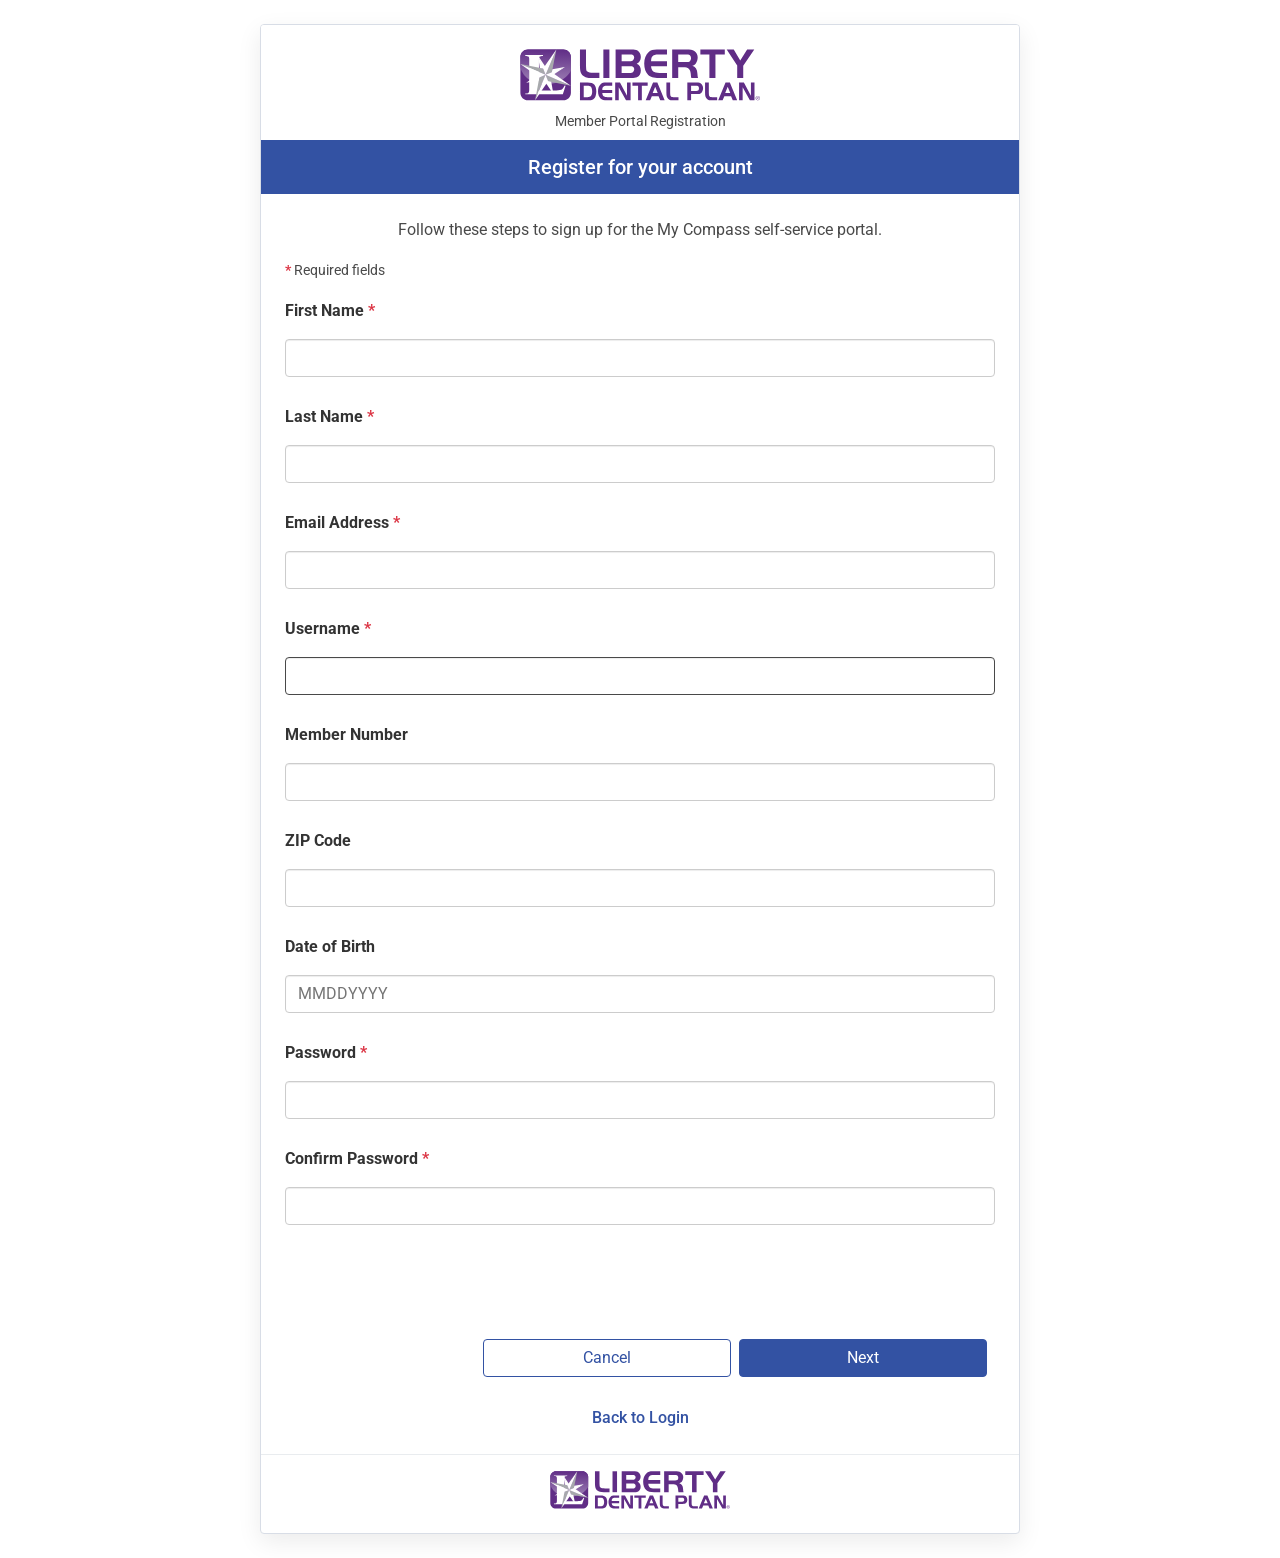
<file: registration.html>
<!DOCTYPE html>
<html lang="en">
<head>
  <meta charset="UTF-8" />
  <meta name="viewport" content="width=device-width, initial-scale=1.0" />
  <title>LIBERTY Dental Plan - Registration</title>

  <link rel="stylesheet" href="./bootstrap-overrides.css" />
  <link rel="stylesheet" href="./styles.css" />
  <link rel="stylesheet" href="./all.min.css" />

  <link rel="preconnect" href="https://fonts.googleapis.com">
  <link rel="preconnect" href="https://fonts.gstatic.com" crossorigin>
  <link href="https://fonts.googleapis.com/css2?family=Roboto:wght@400;500;700&display=swap" rel="stylesheet">

  <style>
    body {
      background: #ffffff;
      color: #333;
      font-family: "Roboto", sans-serif;
    }

    .page-shell {
      min-height: 100vh;
      display: flex;
      align-items: center;
      justify-content: center;
      padding: 24px 16px;
      background: #ffffff;
    }

    .portal-card {
      width: 100%;
      max-width: 760px;
      background: #fff;
      border: 1px solid #d8dde6;
      border-radius: 4px;
      box-shadow: 0 8px 24px rgba(0, 0, 0, 0.08);
      overflow: hidden;
    }

    .brand-top {
      text-align: center;
      padding: 24px 24px 8px;
      background: #fff;
    }

    .brand-top img {
      max-width: 240px;
      height: auto;
      margin: 0 auto 10px;
      display: block;
    }

    .brand-subtitle {
      font-size: 14px;
      color: #494949;
      margin: 0;
    }

    .self_asserted_signup_container {
      margin-bottom: 0 !important;
      color: #333;
    }

    #api {
      padding: 24px;
    }

    .register-intro {
      text-align: center;
      color: #494949;
      padding-bottom: 18px;
    }

    .back-login {
      text-align: center;
      padding: 0 24px 24px;
    }

    .back-login a {
      color: #3352a3;
      text-decoration: none;
      font-weight: 500;
    }

    .back-login a:hover {
      text-decoration: underline;
    }

    .footer-brand {
      text-align: center;
      padding: 16px 24px 24px;
      border-top: 1px solid #e9ecef;
    }

    .footer-brand img {
      max-width: 180px;
      height: auto;
      margin: 0 auto;
      display: block;
    }

    #attributeVerification {
      overflow: visible;
    }

    #attributeList ul {
      list-style: none;
      padding-left: 0;
      margin: 0;
    }

    #attributeList ul li {
      margin-bottom: 18px;
    }

    .attrEntry {
      margin-bottom: 14px;
    }

    .attrEntry label {
      display: block;
      text-align: left;
      margin-top: 0;
      margin-bottom: 6px;
      font-weight: 700;
      color: #333;
    }

    .attrEntry input,
    .attrEntry select {
      width: 100%;
    }

    .helpText,
    .error.itemLevel,
    .error.pageLevel,
    .verificationInfoText,
    .verificationSuccessText,
    .verificationErrorText {
      margin-top: 6px;
    }

    .buttons {
      margin-top: 24px;
    }

    .buttons button {
      margin-bottom: 8px;
    }

    .required-note {
      text-align: left;
      color: #494949;
      margin-bottom: 18px;
      font-size: 14px;
    }

    .required-note .star {
      color: #dc3545;
      font-weight: 700;
    }

    @media (max-width: 576px) {
      #api {
        padding: 18px;
      }

      .brand-top {
        padding: 20px 16px 8px;
      }
    }
  </style>
</head>
<body>
  <main class="page-shell">
    <section class="portal-card">
      <div class="brand-top">
        <img src="./C-Stacked-Horizontal.svg" alt="LIBERTY Dental Plan Logo" />
        <p class="brand-subtitle">Member Portal Registration</p>
      </div>

      <div class="self_asserted_signup_container">
        <div class="heading">
          <h1>Register for your account</h1>
        </div>

        <div id="api" data-name="SelfAsserted">
          <div class="register-intro">
            Follow these steps to sign up for the My Compass self-service portal.
          </div>

          <div class="required-note">
            <span class="star">*</span> Required fields
          </div>

          <form id="attributeVerification" action="JavaScript:void(0);">
            <div id="passwordEntryMismatch" class="error pageLevel" style="display:none;" aria-hidden="true"></div>
            <div id="requiredFieldMissing" class="error pageLevel" style="display:none;" aria-hidden="true"></div>
            <div id="fieldIncorrect" class="error pageLevel" style="display:none;" aria-hidden="true"></div>
            <div id="claimVerificationServerError" class="error pageLevel" style="display:none;" aria-hidden="true"></div>

            <div id="attributeList" class="attr">
              <ul>
                <li>
                  <div class="attrEntry">
                    <label id="givenName_label" for="givenName">First Name</label>
                    <input id="givenName" name="givenName" type="text" autocomplete="given-name" />
                    <div class="error itemLevel" style="display:none;"></div>
                  </div>
                </li>

                <li>
                  <div class="attrEntry">
                    <label id="surname_label" for="surname">Last Name</label>
                    <input id="surname" name="surname" type="text" autocomplete="family-name" />
                    <div class="error itemLevel" style="display:none;"></div>
                  </div>
                </li>

                <li>
                  <div class="attrEntry">
                    <label id="email_label" for="email">Email Address</label>
                    <input id="email" name="email" type="email" autocomplete="email" />
                    <div class="error itemLevel" style="display:none;"></div>
                  </div>
                </li>

                <li>
                  <div class="attrEntry">
                    <label id="signInName_label" for="signInName">Username</label>
                    <input id="signInName" name="signInName" type="text" autocomplete="username" />
                    <div class="error itemLevel" style="display:none;"></div>
                  </div>
                </li>

                <li>
                  <div class="attrEntry">
                    <label id="memberNumber_label" for="memberNumber">Member Number</label>
                    <input id="memberNumber" name="memberNumber" type="text" />
                    <div class="helpText">Enter your member number exactly as it appears on your card.</div>
                    <div class="error itemLevel" style="display:none;"></div>
                  </div>
                </li>

                <li>
                  <div class="attrEntry">
                    <label id="memberZipCode_label" for="memberZipCode">ZIP Code</label>
                    <input id="memberZipCode" name="memberZipCode" type="text" inputmode="numeric" />
                    <div class="error itemLevel" style="display:none;"></div>
                  </div>
                </li>

                <li>
                  <div class="attrEntry">
                    <label id="memberDateOfBirth_label" for="memberDateOfBirth">Date of Birth</label>
                    <input id="memberDateOfBirth" name="memberDateOfBirth" type="text" placeholder="MMDDYYYY" />
                    <div class="helpText">Please enter valid date in MMDDYYYY format.</div>
                    <div class="error itemLevel" style="display:none;"></div>
                  </div>
                </li>

                <li>
                  <div class="attrEntry">
                    <label id="newPassword_label" for="newPassword">Password</label>
                    <input id="newPassword" name="newPassword" type="password" autocomplete="new-password" />
                    <div class="error itemLevel" style="display:none;"></div>
                  </div>
                </li>

                <li>
                  <div class="attrEntry">
                    <label id="reenterPassword_label" for="reenterPassword">Confirm Password</label>
                    <input id="reenterPassword" name="reenterPassword" type="password" autocomplete="new-password" />
                    <div class="error itemLevel" style="display:none;"></div>
                  </div>
                </li>
              </ul>
            </div>

            <div class="buttons">
              <button id="continue" type="submit">Next</button>
              <button id="cancel" type="button">Cancel</button>
            </div>

            <div class="verifying-modal">
              <div id="verifying_blurb"></div>
            </div>
          </form>
        </div>

        <div class="back-login">
          <a href="./index.html">Back to Login</a>
        </div>
      </div>

      <div class="footer-brand">
        <img src="./C-Stacked-Horizontal.svg" alt="LIBERTY Dental Plan Footer Logo" />
      </div>
    </section>
  </main>

  <script>
    function hideErrorMessages() {
      [
        "passwordEntryMismatch",
        "requiredFieldMissing",
        "fieldIncorrect",
        "claimVerificationServerError"
      ].forEach(function (id) {
        const el = document.getElementById(id);
        if (el) {
          el.style.display = "none";
          el.setAttribute("aria-hidden", "true");
          el.textContent = "";
        }
      });
    }

    function showPageError(id, message) {
      const el = document.getElementById(id);
      if (el) {
        el.textContent = message;
        el.style.display = "block";
        el.setAttribute("aria-hidden", "false");
      }
    }

    function validateData() {
      hideErrorMessages();

      const requiredFields = [
        "givenName",
        "surname",
        "email",
        "signInName",
        "memberNumber",
        "memberZipCode",
        "memberDateOfBirth",
        "newPassword",
        "reenterPassword"
      ];

      let valid = true;

      requiredFields.forEach(function (id) {
        const el = document.getElementById(id);
        if (!el || !el.value.trim()) {
          valid = false;
          if (el) {
            el.classList.add("highlightError");
          }
        } else {
          el.classList.remove("highlightError");
        }
      });

      const dob = document.getElementById("memberDateOfBirth").value.trim();
      if (dob && !/^(0[1-9]|1[0-2])(0[1-9]|[12][0-9]|3[01])\d{4}$/.test(dob)) {
        valid = false;
        document.getElementById("memberDateOfBirth").classList.add("highlightError");
        showPageError("fieldIncorrect", "Please enter a valid date in MMDDYYYY format.");
        return false;
      }

      const pwd = document.getElementById("newPassword").value;
      const confirmPwd = document.getElementById("reenterPassword").value;

      if (pwd !== confirmPwd) {
        valid = false;
        document.getElementById("newPassword").classList.add("highlightError");
        document.getElementById("reenterPassword").classList.add("highlightError");
        showPageError("passwordEntryMismatch", "The password entry fields do not match.");
        return false;
      }

      if (!valid) {
        showPageError("requiredFieldMissing", "A required field is missing. Please fill out all required fields and try again.");
        return false;
      }

      return true;
    }

    function collectData() {
      return {
        givenName: document.getElementById("givenName").value.trim(),
        surname: document.getElementById("surname").value.trim(),
        email: document.getElementById("email").value.trim(),
        signInName: document.getElementById("signInName").value.trim(),
        memberNumber: document.getElementById("memberNumber").value.trim(),
        memberZipCode: document.getElementById("memberZipCode").value.trim(),
        memberDateOfBirth: document.getElementById("memberDateOfBirth").value.trim(),
        newPassword: document.getElementById("newPassword").value,
        reenterPassword: document.getElementById("reenterPassword").value
      };
    }

    function sendResponse(data) {
      console.log("Captured registration data:", data);
      document.getElementById("verifying_blurb").textContent =
        "Information captured successfully. Connect this function to your existing backend registration endpoint.";
      alert("Registration data captured. Replace sendResponse() with your existing backend submit call.");
    }

    function verify() {
      if (!validateData()) {
        return false;
      }

      const data = collectData();
      sendResponse(data);
      return true;
    }

    document.getElementById("attributeVerification").addEventListener("submit", function (e) {
      e.preventDefault();
      verify();
    });

    document.getElementById("continue").addEventListener("click", function (e) {
      e.preventDefault();
      verify();
    });

    document.getElementById("cancel").addEventListener("click", function () {
      window.location.href = "./index.html";
    });
  </script>
</body>
</html>
</file>
<file: styles.css>
@media print{@page{margin:0}body{margin:1.6cm;overflow-x:hidden;}.print-newpage{page-break-after:always}}html,body{padding:0;margin:0;font-family:"Roboto",sans-serif;overflow-x:hidden;}div#__next{min-height:100vh !important;display:flex;flex-direction:column}div#__next::before{content:"";position:fixed;top:0px;right:0px;bottom:0px;left:0px;z-index:-1}div#__next::after{content:"";position:fixed;top:0px;right:0px;bottom:0px;left:0px;z-index:-1}a{color:inherit}.required::after{color:#dc3545;content:" *"}textarea{resize:none}.self_asserted_container .intro,.self_asserted_error_container .intro,.unified_container .intro,.self_asserted_passwordreset_container .intro,.self_asserted_changeemail_container .intro{display:none}.self_asserted_signup_container .intro{text-align:center;padding-top:1.5rem}.self_asserted_access_restricted_container .intro{text-align:center;font-weight:bold;color:#333;padding-top:2rem;font-size:1.25rem}.self_asserted_signup_container #agreeTermsCond_true{width:.8rem;height:.8rem}.self_asserted_signup_container .buttons button#continue,.self_asserted_signup_container .buttons button#cancel{margin-top:5rem}.self_asserted_signup_container .verifying-modal{position:absolute}.unified_container{color:#333;margin-bottom:12.5rem}.phonefactor_container .intro{font-weight:bold;padding-top:1.5rem}.self_asserted_container_lastname .intro,.self_asserted_container_firstname .intro,.self_asserted_container_address .intro,.self_asserted_forgotusername_container .intro{font-weight:bold;padding-top:2.5rem}.unified_container .heading h1{font-weight:bold;margin-top:1.5rem;font-size:1.5rem;text-align:center}.self_asserted_container .heading h1,.self_asserted_error_container .heading h1,.self_asserted_access_restricted_container h1,.self_asserted_container_address h1,.self_asserted_container_lastname h1,.self_asserted_container_firstname h1,.self_asserted_passwordreset_container .heading h1,.self_asserted_changeemail_container .heading h1,.self_asserted_forgotusername_container .heading h1,.self_asserted_multifactor_container .heading h1,.self_asserted_signup_container .heading h1{text-align:center;font-size:1.25rem;margin:auto;background-color:#3352a3;color:#fff;padding:15px 0}#Contact{padding-bottom:4rem}#Contact .multiline{white-space:pre-line;padding-bottom:2rem}#Contact .purple-text{color:#3352a3}.divider h2{font-family:Roboto;font-size:20px;font-weight:600;line-height:30px;text-align:center}form{min-height:300px}.self_asserted_error_container form{min-height:100px}.self_asserted_container_address form,.self_asserted_container_lastname form,.self_asserted_container_firstname form,.self_asserted_multifactor_container form,.self_asserted_error_container form,.self_asserted_access_restricted_container form,.self_asserted_container form{overflow:hidden;position:relative}.self_asserted_container form,.self_asserted_error_container form,.self_asserted_access_restricted_container form{padding-top:20px}.self_asserted_multifactor_container #attributeList{margin-bottom:5rem}.buttons{text-align:right;flex-wrap:wrap;display:flex;flex-direction:row-reverse;}.unified_container .buttons{margin:1.25rem 0;text-align:center;display:block}.self_asserted_passwordreset_container .buttons.verify,.self_asserted_changeemail_container .buttons.verify,.self_asserted_signup_container .buttons.verify{text-align:left;flex-direction:row}.self_asserted_container .buttons,.self_asserted_error_container .buttons,.self_asserted_access_restricted_container .buttons,.self_asserted_container_address .buttons,.self_asserted_container_lastname .buttons,.self_asserted_container_firstname .buttons,.self_asserted_multifactor_container .buttons{width:100%;position:absolute;bottom:0;text-align:right;flex-wrap:wrap}.self_asserted_passwordreset_container .buttons #continue,.self_asserted_changeemail_container .buttons #continue,.self_asserted_passwordreset_container .buttons #cancel,.self_asserted_changeemail_container .buttons #cancel{margin-top:50px}.buttons button{background-image:none;border:1px solid #3352a3;border-radius:4px;cursor:pointer;display:inline-block;font-weight:400;height:inherit;margin-right:.5rem;padding:.375rem .75rem;text-align:center;touch-action:manipulation;user-select:none;vertical-align:middle;white-space:nowrap;width:auto;-moz-user-select:none;-ms-touch-action:manipulation;-ms-user-select:none;-webkit-user-select:none}#next,#continue,#verifyCode,#sendCode,#verifyPhone{background:#3352a3;border:1px solid #3352a3;color:#fff;min-width:130px;width:248px}#next{width:100% !important}#email_ver_but_send,#email_ver_but_verify,#email_ver_but_resend,#email_ver_but_edit,#email_ver_but_default{background:#3352a3;border:1px solid #3352a3;color:#fff;min-width:200px}#cancel{background:#fff;border:1px solid #3352a3;color:#3352a3;width:248px;min-width:130px}.buttons button[disabled]#continue,.buttons button[disabled]:hover#continue{background-color:#81a0f1;background-image:none;border-color:none}#next:hover,#continue:hover,#sendCode:hover,#createAccount:hover,#verifyPhone:hover,#verifyCode:hover,#email_ver_but_send:hover,#email_ver_but_verify:hover,#email_ver_but_resend:hover,#email_ver_but_edit:hover,#email_ver_but_default:hover{background-color:#3352a3}.buttons #cancel:hover{background-color:#ccc}#password,#signInName{background-color:#fff !important;background-image:none !important;border:1px solid #494949;border-radius:4px !important;box-shadow:inset 0 1px 1px rgba(0,0,0,.075) !important;color:#494949;margin:.625rem 0;padding:.375rem .75rem;width:100% !important;-webkit-box-shadow:inset 0 1px 1px rgba(0,0,0,.075) !important}#countryCode,#number,#verificationCode,#email,#newPassword,#reenterPassword,#email_ver_input,#givenName,#surname,#extension_MemberNumber,#extension_MemberDateOfBirth,#memberNumber,#memberZipCode,#memberDateOfBirth{background-color:#fff !important;background-image:none !important;border:1px solid #ccc;border-radius:4px !important;box-shadow:inset 0 1px 1px rgba(0,0,0,.075) !important;color:#333;margin:10px 0;padding:6px 12px;width:100% !important;-webkit-box-shadow:inset 0 1px 1px rgba(0,0,0,.075) !important}#verifying_blurb{text-align:center;color:#494949}.disclaimer-container{margin:-9.95rem 0 6rem 1.5rem;}.disclaimer-msg-intro{display:inline;font-size:calc(1rem - 1px)}.disclaimer-link{font-size:calc(1rem - 1px);color:#3352a3;font-weight:bold;text-decoration-line:underline}.disclaimer-link:hover{color:#3352a3}.create{text-align:center;margin-bottom:2.5rem}.wrapper{padding:20px 0 0}#content{margin:0 auto;padding:1.25rem;border-radius:.25rem;border:1px solid #d8dde6;color:#3352a3}a{color:#333;text-decoration:none}a:hover{color:#3352a3;text-decoration-line:underline}#forgotPassword{display:block;text-align:center;padding-top: 20px;}#forgotUsername{margin-top:21.5rem}#attributeVerification #attributeList ul li input[type=radio],#radioButtons div input[type=radio]{width:1.5rem !important;box-shadow:none;height:1.5rem;display:inline-block;float:left;clear:left;margin:.5rem;accent-color:#3352a3}#attributeVerification #attributeList ul li input[type=radio]:after,#radioButtons div input[type=radio]:after{background-color:#3352a3;border:1px solid #3352a3}#radioButtons{height:250px}#attributeList ul li input[type=radio]+label,#radioButtons input[type=radio]+label{float:left;display:inline-block !important;margin:.5rem;font-weight:400}#attributeList ul li input[type=radio],#radioButtons input[type=radio]{width:20px;height:20px;border:1px solid #3352a3;border-radius:50%;background-color:#fff;outline:0}#attributeList ul li label{display:block;text-align:left;float:none}.self_asserted_access_restricted_container #attributeList ul li label,.self_asserted_error_container #attributeList ul li label{display:block;text-align:center;float:none;font-size:1.25rem}input#extension_EnableMFA_true,input#extension_EnableMFA_false{margin-left:10px;margin-right:5px}label{margin-top:.625rem;font-weight:bold;color:#333}label#true_option,label#false_option{margin-right:10px}#createAccount{display:block;text-decoration:none;background:#3352a3;border:1px solid #3352a3;color:#fff !important;min-width:150px;width:100%;border-radius:4px;height:inherit;padding:6px 12px;text-align:center;margin:10px auto}#retryCode{cursor:pointer;padding-left:5px;color:#8974a5}#retryCode:hover{color:#3352a3;text-decoration:underline}.error.itemLevel p,.error.pageLevel,.verificationErrorText.error{color:#dc3545 !important;text-align:center;margin-bottom: 0 !important;}.highlightError,.attrEntry.validate input:invalid{border-color:#dc3545 !important;box-shadow:inset 0 1px 1px rgba(0,0,0,.075) !important;outline:0;-webkit-box-shadow:inset 0 1px 1px rgba(0,0,0,.075) !important}.attrEntry .error.itemLevel,.attrEntry .helpText,.phoneEntry .error.itemLevel,.phoneEntry .helpText,#codeVerification .error.itemLevel,#codeVerification .helpText{display:none}.attrEntry .error.itemLevel.show,.attrEntry .helpText.show,.phoneEntry .error.itemLevel.show,.phoneEntry .helpText.show,#codeVerification .error.itemLevel.show,#codeVerification .helpText.show{display:block}#api ul{list-style-type:none;padding-left:0}.attrEntry .helpLink.tiny{display:none}.verificationInfoText,.verificationSuccessText{font-size:1.25rem;font-weight:700;line-height:1;color:#3352a3;filter:alpha(opacity=65);opacity:.65}.self_asserted_container #memberNumber_label::after,.self_asserted_container #memberZipCode_label::after,.self_asserted_container #memberDateOfBirth_label::after,.self_asserted_container_lastname .intro p::after,.self_asserted_container_firstname .intro p::after,.self_asserted_container_address .intro p::after,.self_asserted_signup_container #givenName_label::after,.self_asserted_signup_container #surname_label::after,.self_asserted_signup_container #email_label::after,.self_asserted_signup_container #signInName_label::after,.self_asserted_signup_container #newPassword_label::after,.self_asserted_signup_container #reenterPassword_label::after,.self_asserted_signup_container #readonlyEmail_label::after{color:#dc3545;content:" *"}.required-before::before{color:#dc3545;content:"* "}.imprint-en:not(:lang(en)),.imprint-es:not(:lang(es)){display:none !important}div#__next{min-height:100vh !important;display:flex;flex-direction:column}div#__next::before{background-position:top 200px right -100px !important;background-size:700px !important}.entry{margin-bottom:60px}#email_ver_but_resend{margin:0;}@media(max-width: 768px){#email_ver_but_verify,#email_ver_but_resend{min-width:180px !important;}.alert-primary{margin:0 30px;}.disclaimer-container{margin:-17.85rem 0 14rem 1.5rem;}#api .buttons{justify-content:center;position:relative}}#attributeVerification{overflow:visible;}input#readonlyEmail{width:100%;margin:10px 0;padding:6px 12px;}#api .buttons button{margin-bottom:5px;}@media (max-width:610px){.self_asserted_passwordreset_container .buttons #cancel,.self_asserted_changeemail_container .buttons #cancel,.self_asserted_signup_container .buttons button#cancel{margin-top:0 !important;}.self_asserted_signup_container .buttons button#continue {margin-top:9rem !important;}}@media(max-width:610px){.self_asserted_passwordreset_container .buttons #cancel, .self_asserted_changeemail_container .buttons #cancel, .self_asserted_signup_container .buttons button#cancel{margin-top:0 !important;}}/*# sourceMappingURL=styles.css.map */
</file>
